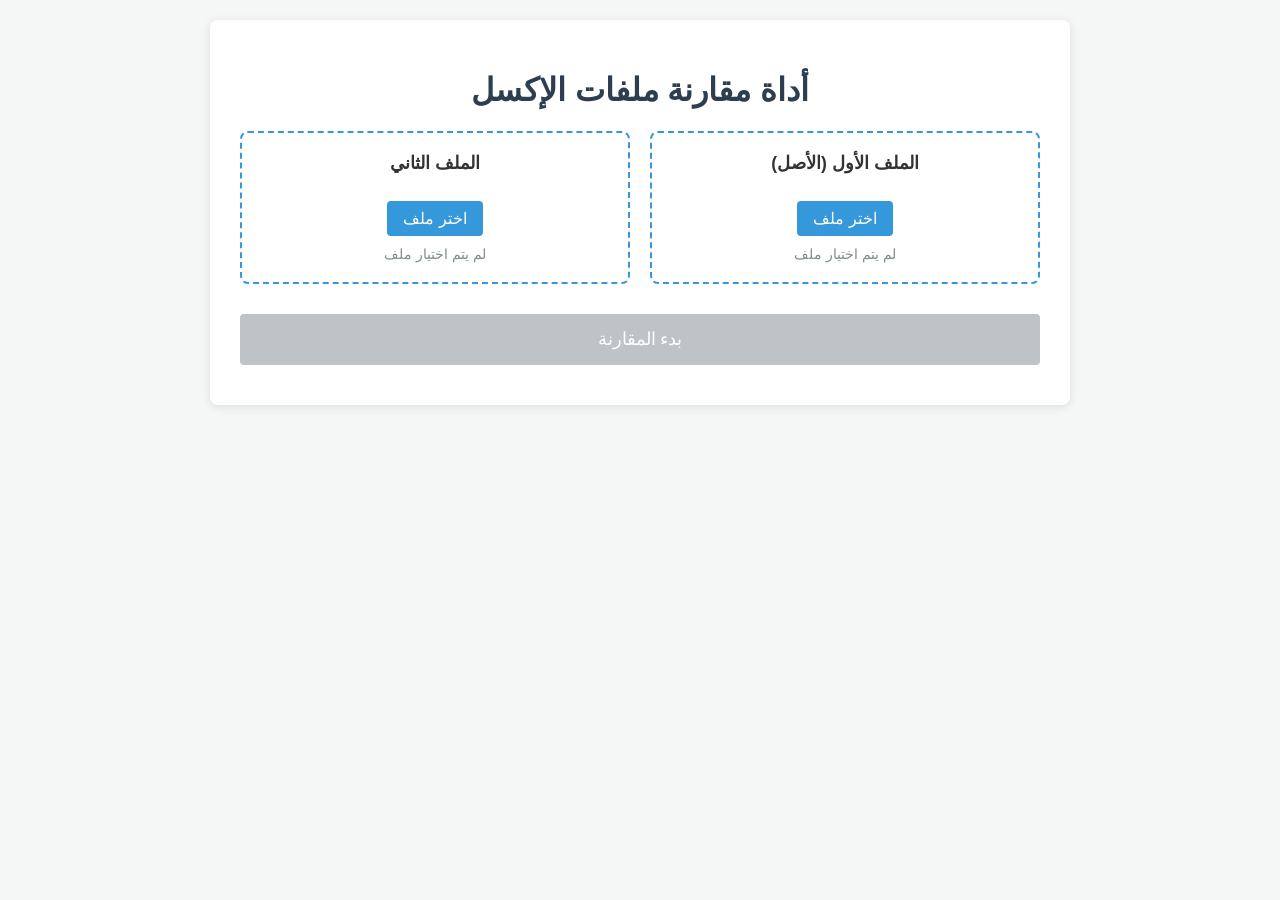
<file: templates/index.html>
<!DOCTYPE html>
<html lang="ar" dir="rtl">
<head>
    <meta charset="UTF-8">
    <meta name="viewport" content="width=device-width, initial-scale=1.0">
    <title>مقارنة ملفات إكسل</title>
    <style>
        body {
            font-family: 'Segoe UI', Tahoma, Geneva, Verdana, sans-serif;
            background-color: #f4f7f6;
            margin: 0;
            padding: 20px;
            color: #333;
        }
        .container {
            max-width: 800px;
            margin: 0 auto;
            background: #fff;
            padding: 30px;
            border-radius: 8px;
            box-shadow: 0 2px 10px rgba(0,0,0,0.1);
        }
        h1 {
            text-align: center;
            color: #2c3e50;
        }
        .upload-section {
            display: flex;
            justify-content: space-between;
            gap: 20px;
            margin-bottom: 30px;
        }
        .file-box {
            flex: 1;
            padding: 20px;
            border: 2px dashed #3498db;
            border-radius: 8px;
            text-align: center;
            transition: background 0.3s;
        }
        .file-box:hover {
            background: #ebf5fb;
        }
        .file-box h3 {
            margin-top: 0;
            font-size: 1.1em;
        }
        input[type="file"] {
            display: none;
        }
        .custom-file-upload {
            display: inline-block;
            padding: 8px 16px;
            cursor: pointer;
            background: #3498db;
            color: #fff;
            border-radius: 4px;
            margin-top: 10px;
        }
        .status {
            margin-top: 10px;
            font-size: 0.9em;
            color: #7f8c8d;
        }
        .column-selection {
            margin-bottom: 20px;
            display: none;
        }
        select {
            width: 100%;
            padding: 10px;
            margin-top: 5px;
            border-radius: 4px;
            border: 1px solid #ddd;
        }
        .btn-compare {
            display: block;
            width: 100%;
            padding: 15px;
            background: #27ae60;
            color: #fff;
            border: none;
            border-radius: 4px;
            font-size: 1.1em;
            cursor: pointer;
            transition: background 0.3s;
        }
        .btn-compare:disabled {
            background: #bdc3c7;
            cursor: not-allowed;
        }
        .btn-compare:hover:not(:disabled) {
            background: #219150;
        }
        #result {
            margin-top: 30px;
            text-align: center;
            display: none;
        }
        .download-link {
            display: inline-block;
            padding: 12px 24px;
            background: #e67e22;
            color: #fff;
            text-decoration: none;
            border-radius: 4px;
            font-weight: bold;
        }
        .loading {
            display: none;
            text-align: center;
            margin: 20px 0;
        }
        .error {
            color: #e74c3c;
            text-align: center;
            margin-top: 10px;
        }
    </style>
</head>
<body>
    <div class="container">
        <h1>أداة مقارنة ملفات الإكسل</h1>

        <div class="upload-section">
            <div class="file-box" id="box1">
                <h3>الملف الأول (الأصل)</h3>
                <label class="custom-file-upload">
                    <input type="file" id="file1" accept=".xlsx, .xls">
                    اختر ملف
                </label>
                <div class="status" id="status1">لم يتم اختيار ملف</div>
                <div class="column-selection" id="col-selection1">
                    <label>اختر عمود المقارنة:</label>
                    <select id="col1"></select>
                </div>
            </div>

            <div class="file-box" id="box2">
                <h3>الملف الثاني</h3>
                <label class="custom-file-upload">
                    <input type="file" id="file2" accept=".xlsx, .xls">
                    اختر ملف
                </label>
                <div class="status" id="status2">لم يتم اختيار ملف</div>
                <div class="column-selection" id="col-selection2">
                    <label>اختر عمود المقارنة:</label>
                    <select id="col2"></select>
                </div>
            </div>
        </div>

        <button id="compareBtn" class="btn-compare" disabled>بدء المقارنة</button>

        <div class="loading" id="loading">جاري المعالجة...</div>
        <div class="error" id="error"></div>

        <div id="result">
            <h3>تمت المقارنة بنجاح!</h3>
            <a href="#" id="downloadLink" class="download-link">تحميل ملف النتائج</a>
        </div>
    </div>

    <script>
        let file1Id = null;
        let file2Id = null;

        async function uploadFile(file, boxNum) {
            const formData = new FormData();
            formData.append('file', file);

            const statusEl = document.getElementById(`status${boxNum}`);
            const colSelectionEl = document.getElementById(`col-selection${boxNum}`);
            const colSelectEl = document.getElementById(`col${boxNum}`);

            statusEl.innerText = 'جاري الرفع...';

            try {
                const response = await fetch('/upload', {
                    method: 'POST',
                    body: formData
                });
                const data = await response.json();

                if (data.error) {
                    statusEl.innerText = 'خطأ: ' + data.error;
                    return null;
                }

                statusEl.innerText = 'تم الرفع: ' + data.filename;

                // Populate columns
                colSelectEl.innerHTML = '';
                data.columns.forEach(col => {
                    const option = document.createElement('option');
                    option.value = col;
                    option.text = col;
                    colSelectEl.appendChild(option);
                });
                colSelectionEl.style.display = 'block';

                checkReady();
                return data.file_id;
            } catch (err) {
                statusEl.innerText = 'فشل الرفع';
                console.error(err);
                return null;
            }
        }

        document.getElementById('file1').addEventListener('change', async (e) => {
            if (e.target.files.length > 0) {
                file1Id = await uploadFile(e.target.files[0], 1);
            }
        });

        document.getElementById('file2').addEventListener('change', async (e) => {
            if (e.target.files.length > 0) {
                file2Id = await uploadFile(e.target.files[0], 2);
            }
        });

        function checkReady() {
            if (file1Id && file2Id) {
                document.getElementById('compareBtn').disabled = false;
            }
        }

        document.getElementById('compareBtn').addEventListener('click', async () => {
            const col1 = document.getElementById('col1').value;
            const col2 = document.getElementById('col2').value;
            const errorEl = document.getElementById('error');
            const loadingEl = document.getElementById('loading');
            const resultEl = document.getElementById('result');
            const compareBtn = document.getElementById('compareBtn');

            errorEl.innerText = '';
            loadingEl.style.display = 'block';
            resultEl.style.display = 'none';
            compareBtn.disabled = true;

            const formData = new FormData();
            formData.append('file1_id', file1Id);
            formData.append('file2_id', file2Id);
            formData.append('col1', col1);
            formData.append('col2', col2);

            try {
                const response = await fetch('/compare', {
                    method: 'POST',
                    body: formData
                });
                const data = await response.json();

                if (data.error) {
                    errorEl.innerText = 'خطأ أثناء المقارنة: ' + data.error;
                } else {
                    document.getElementById('downloadLink').href = data.download_url;
                    resultEl.style.display = 'block';
                }
            } catch (err) {
                errorEl.innerText = 'فشل الاتصال بالخادم';
                console.error(err);
            } finally {
                loadingEl.style.display = 'none';
                compareBtn.disabled = false;
            }
        });
    </script>
</body>
</html>
</file>
